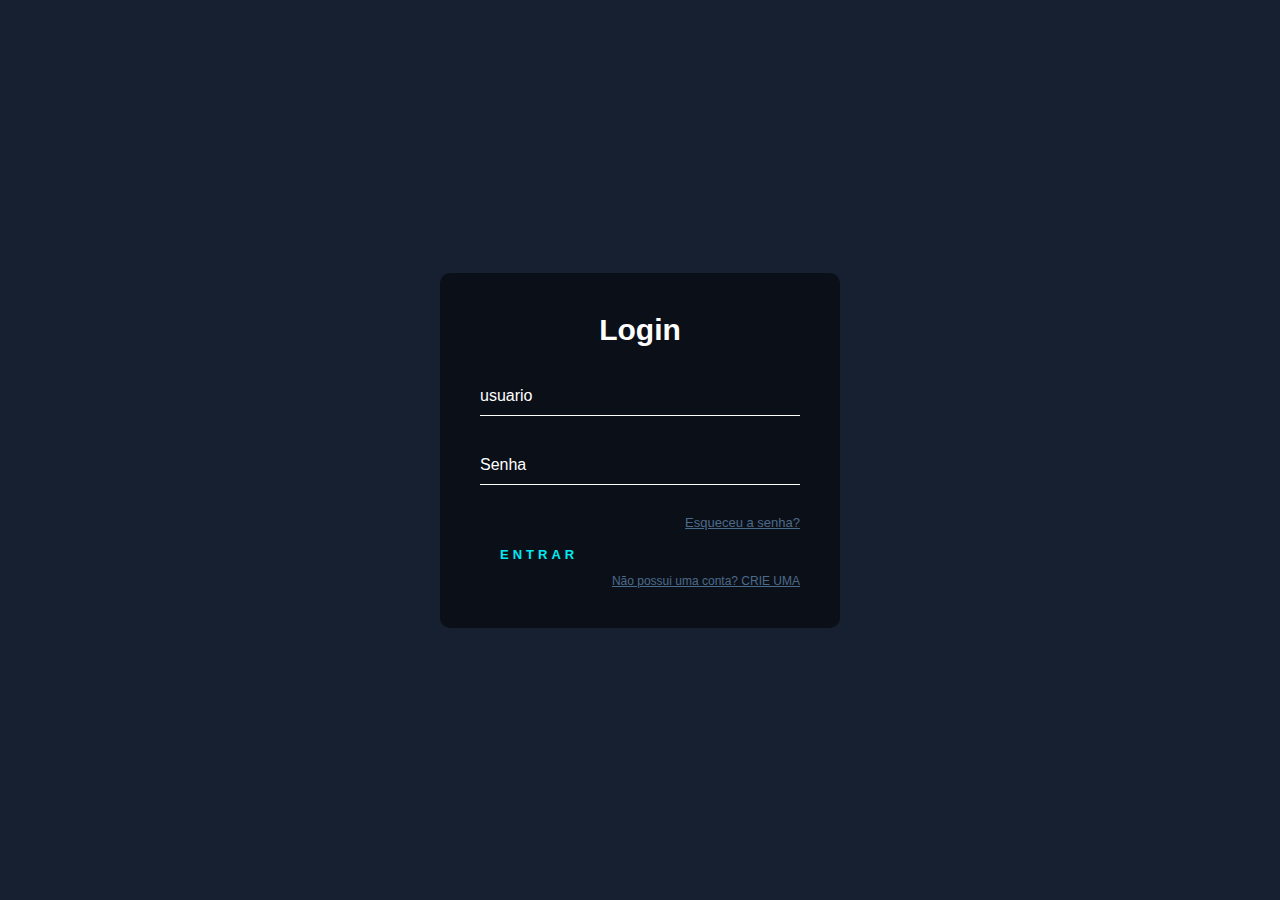
<file: login/index.html>
<!DOCTYPE html>
<html lang="en">
<head>
  <meta charset="UTF-8">
  <meta name="viewport" content="width=device-width, initial-scale=1.0">
  <title>pagina de</title>
  <link rel="stylesheet" href="style.css">
</head>
<body>
  <form class="login">
    <h2>Login</h2>
    <div class="box-user">
    <input type="text" none="" required>
    <label>usuario</label>
    </div>
    <div class="box-user">
    <input type="password" none="" required>
    <label>Senha</label>
    </div>
    <div>
      <a href="#" class="forget">Esqueceu a senha?</a>
    </div>
    <a href="#" class="btn">Entrar</a>
  <a href="#" class="btn-criar">Não possui uma conta? CRIE UMA</a>
  </form>
</body>
</html>
</file>
<file: login/style.css>
*{
  margin: 0;
  padding: 0;
  box-sizing: border-box;
  font-family: sans-serif;
}
body{
  display: flex;
  align-items: center;
  justify-content: center;
  min-height: 100vh;
  background: #172031;

}
.login{
  background: rgb(0, 0,0,.5);
  border-radius: 10px;
  width: 400px;
  padding: 40px;
}
.login h2{
  margin-bottom: 30px;
  font-size: 30px;
  color: #fff;
  text-align: center;
}
.login .box-user{
  position: relative;
}
.login .box-user input{
width: 100%;
padding: 10px 0;
outline: none;
border: 0;
background: transparent;
border-bottom: 1px solid #fff;
color: #fff;
font-size: 16px;
margin-bottom: 30px;
}
.login .box-user label{
  position: absolute;
  top: 0;
  left: 0;
  padding: 10px 0;
  color: #fff;
  font-size: 16px;
  pointer-events: none;
  transition: .5s;

}
.login .box-user input:focus~label,
.login .box-user input:valid~label
{
top: -20px;
left: 0;
color: #03e9f4;
font-size: 12px;
}
.forget{
  font-size: 13px;
  color: #4b6b8b;
  float: right;
  transition: .5s;
}
.forget:hover{
  background: #03e9f4;
  border-radius: 5px;
  color: #172030;
}

.btn{
  position: relative;
  display: inline-block;
  padding: 12px 20px;
  color: #03e9f4;
  text-decoration: none;
  font-size: 13px;
  text-transform: uppercase;
  letter-spacing: 4px;
  font-weight: 700;
  margin-top:20px ;
  transition: .5s;
 
}
.btn:hover{
 background: #03e9f4;
 border-radius: 5px;
 color: #172030;

}
.btn span{
  position: absolute;
  display: block;
}
.btn-criar{
  font-size: 12px;
  color: #4b6b8b;
  float: right;
  transition: .5s;

}
.btn-criar:hover{
  background: #03e9f4;
  border-radius: 5px;
  color: #172030;
}
</file>
